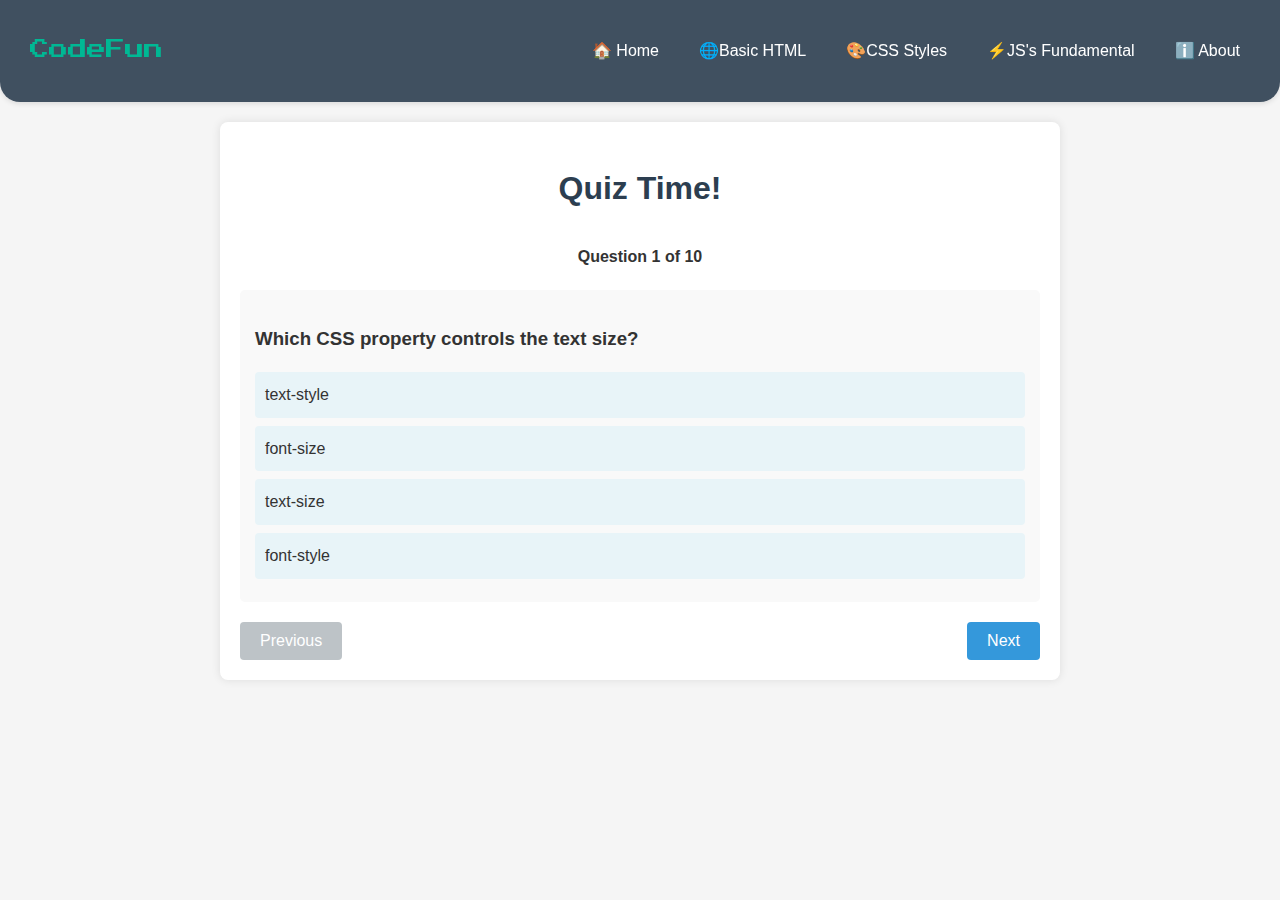
<file: cssquiz.html>
<!DOCTYPE html>
<html lang="en">
<head>
    <meta charset="UTF-8">
    <meta name="viewport" content="width=device-width, initial-scale=1.0">
    <title>Shuffled Quiz</title>
    <link href="https://fonts.googleapis.com/css2?family=Press+Start+2P&family=Roboto:wght@400;700&display=swap" rel="stylesheet">
    <style>
        body {
            font-family: 'Segoe UI', Tahoma, Geneva, Verdana, sans-serif;
            line-height: 1.6;
            margin: 0;
            padding: 0;
            background-color: #f5f5f5;
            color: #333;
        }
        nav {
            background: rgba(44, 62, 80, 0.9);
            padding: 30px;
            backdrop-filter: blur(90px);
            display: flex;
            border-bottom-right-radius: 20px;
            border-bottom-left-radius: 20px;
            justify-content: space-between;
            align-items: center;
            box-shadow: 0 2px 5px rgba(0,0,0,0.1);
        }
        .logo {
            font-family: 'Press Start 2P', cursive;
            color: #00b894;
            font-size: 1.2rem;
        }
        .nav-links {
                display: flex;
                gap: 20px;
        }
        .nav-links a {
            color: white;
            text-decoration: none;
            transition: color 0.3s;
        }
        .nav-item {
        color: var(--text-color);
        text-decoration: none;
        padding: 0.5rem 10px;
        border-radius: 5px;
        transition: all 0.3s ease;
}
        .nav-item:hover, .nav-item .active {
        background: #6c5ce7;
        transform: translateY(-2px);

}
        .hamburger {
            display: none;
            cursor: pointer;
            color: white;
            font-size: 1.5rem;
        }
        .container {
            max-width: 800px;
            margin: 20px auto;
            background: white;
            padding: 20px;
            border-radius: 8px;
            box-shadow: 0 0 10px rgba(0,0,0,0.1);
        }
        h1 {
            text-align: center;
            color: #2c3e50;
            margin-bottom: 30px;
        }
        .question {
            margin-bottom: 20px;
            padding: 15px;
            background: #f9f9f9;
            border-radius: 5px;
            display: none;
        }
        .question.active {
            display: block;
        }
        .options {
            margin-top: 10px;
        }
        .option {
            display: block;
            margin: 8px 0;
            padding: 10px;
            background: #e8f4f8;
            border-radius: 4px;
            cursor: pointer;
            transition: background 0.3s;
        }
        .option:hover {
            background: #d4e6f1;
        }
        .option.selected {
            background: #3498db;
            color: white;
        }
        .option.correct {
            background: #2ecc71;
            color: white;
        }
        .option.incorrect {
            background: #e74c3c;
            color: white;
        }
        .controls {
            display: flex;
            justify-content: space-between;
            margin-top: 20px;
        }
        button {
            padding: 10px 20px;
            background: #3498db;
            color: white;
            border: none;
            border-radius: 4px;
            cursor: pointer;
            font-size: 16px;
        }
        button:hover {
            background: #2980b9;
        }
        button:disabled {
            background: #bdc3c7;
            cursor: not-allowed;
        }
        .progress {
            text-align: center;
            margin-bottom: 20px;
            font-weight: bold;
        }
        .result {
            text-align: center;
            font-size: 24px;
            font-weight: bold;
            margin-top: 20px;
            display: none;
        }
        .review-container {
            display: none;
            margin-top: 20px;
            padding: 20px;
            background: #f9f9f9;
            border-radius: 5px;
        }
        .review-item {
            margin-bottom: 15px;
            padding: 10px;
            background: white;
            border-radius: 4px;
            box-shadow: 0 1px 3px rgba(0,0,0,0.1);
        }
        .review-correct {
            color: #2ecc71;
            font-weight: bold;
        }
        .review-incorrect {
            color: #e74c3c;
            font-weight: bold;
        }
        .action-buttons {
            display: flex;
            justify-content: center;
            gap: 10px;
            margin-top: 20px;
        }
        .score-display {
            text-align: center;
            margin: 20px auto;
            display: none;
        }
        @media (max-width: 768px) {
            .nav-links {
                display: none;
                flex-direction: column;
                position: absolute;
                top: 60px;
                right: 20px;
                background-color: #2c3e50;
                padding: 15px;
                border-radius: 5px;
                width: 200px;
            }
            .nav-links.active {
                display: flex;
            }
            .hamburger {
                display: block;
            }
            .container {
                margin: 10px;
                height: 800px;
            }
            .option {
            display: flex;
            margin: 8px 0;
            padding: 30px;
            }
        }
    </style>
</head>
<body>
    <nav>
        <div class="logo">CodeFun</div>
        <div class="hamburger">☰</div>
        <div class="nav-links">
            <a href="index.html" class="nav-item" class="active">🏠 Home</a>
            <a href="html.html" class="nav-item">🌐Basic HTML</a>
            <a href="css.html" class="nav-item">🎨CSS Styles</a>
            <a href="js.html" class="nav-item">⚡JS's Fundamental</a>
            <a href="#about" class="nav-item">ℹ️ About</a>
        </div>
    </nav>
    <div class="container">
        <h1>Quiz Time!</h1>
        <div class="progress">Question <span id="current">1</span> of 10</div>
        <div id="quiz-container"></div>
        <div class="controls">
            <button id="prev" disabled>Previous</button>
            <button id="next">Next</button>
        </div>
        <div class="score-display" id="scoreDisplay">
            <h3 id="userName"></h3>
            <p>Score: <span id="cssScore">Not taken</span></p>
        </div>
        <div class="action-buttons" id="action-buttons">
            <button id="back-btn">Back to Lesson</button>
            <button id="review-btn">Review Answers</button>
        </div>
        <div class="review-container" id="review-container"></div>
        <div class="result" id="result"></div>
    </div>

    <script>
        // Quiz questions
        const questions = [
            {
                question: "What does CSS stand for?",
                options: [
                    "Creative Style Sheets",
                    "Cascading Style Sheets",
                    "Computer Style Sheets",
                    "Colorful Style Sheets"
                ],
                answer: "Cascading Style Sheets"
            },
            {
                question: "Which property is used to change the background color?",
                options: ["color", "bgcolor", "background-color", "background"],
                answer: "background-color"
            },
            {
                question: "How do you select an element with id 'demo'?",
                options: ["#demo", ".demo", "*demo", "demo"],
                answer: "#demo"
            },
            {
                question: "Which property is used to change the text color of an element?",
                options: ["text-color", "color", "font-color", "text-style"],
                answer: "color"
            },
            {
                question: "What is the correct CSS syntax for making all <p> elements bold?",
                options: [
                    "p {text-size: bold}",
                    "p {font-weight: bold}",
                    "p {style: bold}",
                    "p {text: bold}"
                ],
                answer: "p {font-weight: bold}"
            },
            {
                question: "How do you add a comment in CSS?",
                options: [
                    "// this is a comment",
                    "<!-- this is a comment -->",
                    "/* this is a comment */",
                    "' this is a comment"
                ],
                answer: "/* this is a comment */"
            },
            {
                question: "Which CSS property controls the text size?",
                options: ["text-size", "font-style", "text-style", "font-size"],
                answer: "font-size"
            },
            {
                question: "What is the default value of the position property?",
                options: ["relative", "fixed", "absolute", "static"],
                answer: "static"
            },
            {
                question: "How do you make a list not display bullet points?",
                options: [
                    "list-style-type: no-bullet",
                    "list: none",
                    "list-style-type: none",
                    "bulletpoints: none"
                ],
                answer: "list-style-type: none"
            },
            {
                question: "Which property is used to create space between elements?",
                options: ["spacing", "margin", "padding", "border"],
                answer: "margin"
            }
        ];

        // Shuffle questions and options
        function shuffleArray(array) {
            for (let i = array.length - 1; i > 0; i--) {
                const j = Math.floor(Math.random() * (i + 1));
                [array[i], array[j]] = [array[j], array[i]];
            }
            return array;
        }

        // Shuffle questions and their options
        const shuffledQuestions = shuffleArray([...questions]);
        shuffledQuestions.forEach(q => {
            q.options = shuffleArray([...q.options]);
        });

        // Quiz state
        let currentQuestion = 0;
        let score = 0;
        let userAnswers = new Array(shuffledQuestions.length).fill(null);

        // DOM elements
        const quizContainer = document.getElementById('quiz-container');
        const prevBtn = document.getElementById('prev');
        const nextBtn = document.getElementById('next');
        const currentEl = document.getElementById('current');
        const resultEl = document.getElementById('result');
        const actionButtons = document.getElementById('action-buttons');
        const reviewContainer = document.getElementById('review-container');
        const backBtn = document.getElementById('back-btn');
        const reviewBtn = document.getElementById('review-btn');
        const hamburger = document.querySelector('.hamburger');
        const navLinks = document.querySelector('.nav-links');
        const scoreDisplay = document.getElementById('scoreDisplay');
        const userName = document.getElementById('userName');
        const cssScore = document.getElementById('cssScore');

        // Navbar toggle for mobile
        hamburger.addEventListener('click', () => {
            navLinks.classList.toggle('active');
        });

        // Initialize quiz
        function initQuiz() {
            renderQuestions();
            showQuestion(currentQuestion);
            updateButtons();
            actionButtons.style.display = 'none';
        }

        // Render all questions
        function renderQuestions() {
            shuffledQuestions.forEach((q, index) => {
                const questionEl = document.createElement('div');
                questionEl.className = 'question';
                questionEl.id = `question-${index}`;
                
                const questionText = document.createElement('h3');
                questionText.textContent = q.question;
                questionEl.appendChild(questionText);
                
                const optionsEl = document.createElement('div');
                optionsEl.className = 'options';
                
                q.options.forEach((option, i) => {
                    const optionEl = document.createElement('div');
                    optionEl.className = 'option';
                    optionEl.textContent = option;
                    optionEl.dataset.index = i;
                    optionEl.addEventListener('click', () => selectOption(index, i));
                    optionsEl.appendChild(optionEl);
                });
                
                questionEl.appendChild(optionsEl);
                quizContainer.appendChild(questionEl);
            });
        }

        // Show a specific question
        function showQuestion(index) {
            document.querySelectorAll('.question').forEach(q => {
                q.classList.remove('active');
            });
            document.getElementById(`question-${index}`).classList.add('active');
            currentEl.textContent = index + 1;
            
            // Highlight selected answer if exists
            if (userAnswers[index] !== null) {
                const options = document.querySelectorAll(`#question-${index} .option`);
                options[userAnswers[index]].classList.add('selected');
            }
        }

        // Select an option
        function selectOption(questionIndex, optionIndex) {
            const options = document.querySelectorAll(`#question-${questionIndex} .option`);
            
            // Remove previous selection
            options.forEach(opt => {
                opt.classList.remove('selected');
            });
            
            // Mark selected option
            options[optionIndex].classList.add('selected');
            userAnswers[questionIndex] = optionIndex;
        }

        // Update navigation buttons
        function updateButtons() {
            prevBtn.disabled = currentQuestion === 0;
            nextBtn.textContent = currentQuestion === shuffledQuestions.length - 1 ? 'Finish' : 'Next';
        }

        // Show quiz results
        function showResults() {
            // Calculate score
            score = 0;
            shuffledQuestions.forEach((q, i) => {
                if (userAnswers[i] !== null && q.options[userAnswers[i]] === q.answer) {
                    score++;
                }
            });
            
            // Hide quiz and show only name/score
            quizContainer.style.display = 'none';
            document.querySelector('.controls').style.display = 'none';
            resultEl.style.display = 'none'; 
            actionButtons.style.display = 'flex';
            
            // Show centered name and score
            scoreDisplay.style.display = 'block';
            userName.textContent = localStorage.getItem('userName');
            cssScore.textContent = `${score}/${shuffledQuestions.length}`;
            localStorage.setItem('cssScore', score);
        }

        // Show review of answers
        function showReview() {
            reviewContainer.innerHTML = '';
            reviewContainer.style.display = 'block';
            resultEl.style.display = 'none';
            actionButtons.style.display = 'none';
            
            shuffledQuestions.forEach((q, i) => {
                const reviewItem = document.createElement('div');
                reviewItem.className = 'review-item';
                
                const questionText = document.createElement('h4');
                questionText.textContent = q.question;
                reviewItem.appendChild(questionText);
                
                const userAnswer = userAnswers[i] !== null ? q.options[userAnswers[i]] : 'Not answered';
                const isCorrect = userAnswer === q.answer;
                
                const answerText = document.createElement('p');
                answerText.textContent = `Your answer: ${userAnswer}`;
                answerText.className = isCorrect ? 'review-correct' : 'review-incorrect';
                reviewItem.appendChild(answerText);
                
                if (!isCorrect) {
                    const correctText = document.createElement('p');
                    correctText.textContent = `Correct answer: ${q.answer}`;
                    correctText.className = 'review-correct';
                    reviewItem.appendChild(correctText);
                }
                
                reviewContainer.appendChild(reviewItem);
            });
            
            // Add back to lesson button at the bottom
            const backToLessonBtn = document.createElement('button');
            backToLessonBtn.textContent = 'Back to Lesson';
            backToLessonBtn.className = 'review-back-btn';
            backToLessonBtn.style.marginTop = '20px';
            backToLessonBtn.style.marginLeft = '0';
            backToLessonBtn.onclick = () => window.location.href = 'css.html';
            reviewContainer.appendChild(backToLessonBtn);
        }

        // Back to lesson function
        function backToQuiz() {
            window.location.href = 'css.html';
        }

        // Event listeners
        prevBtn.addEventListener('click', () => {
            if (currentQuestion > 0) {
                currentQuestion--;
                showQuestion(currentQuestion);
                updateButtons();
            }
        });

        nextBtn.addEventListener('click', () => {
            if (currentQuestion < shuffledQuestions.length - 1) {
                currentQuestion++;
                showQuestion(currentQuestion);
                updateButtons();
            } else {
                showResults();
            }
        });

        reviewBtn.addEventListener('click', showReview);
        backBtn.addEventListener('click', backToQuiz);

        // Initialize the quiz
        initQuiz();
    </script>
</body>
</html>
</file>
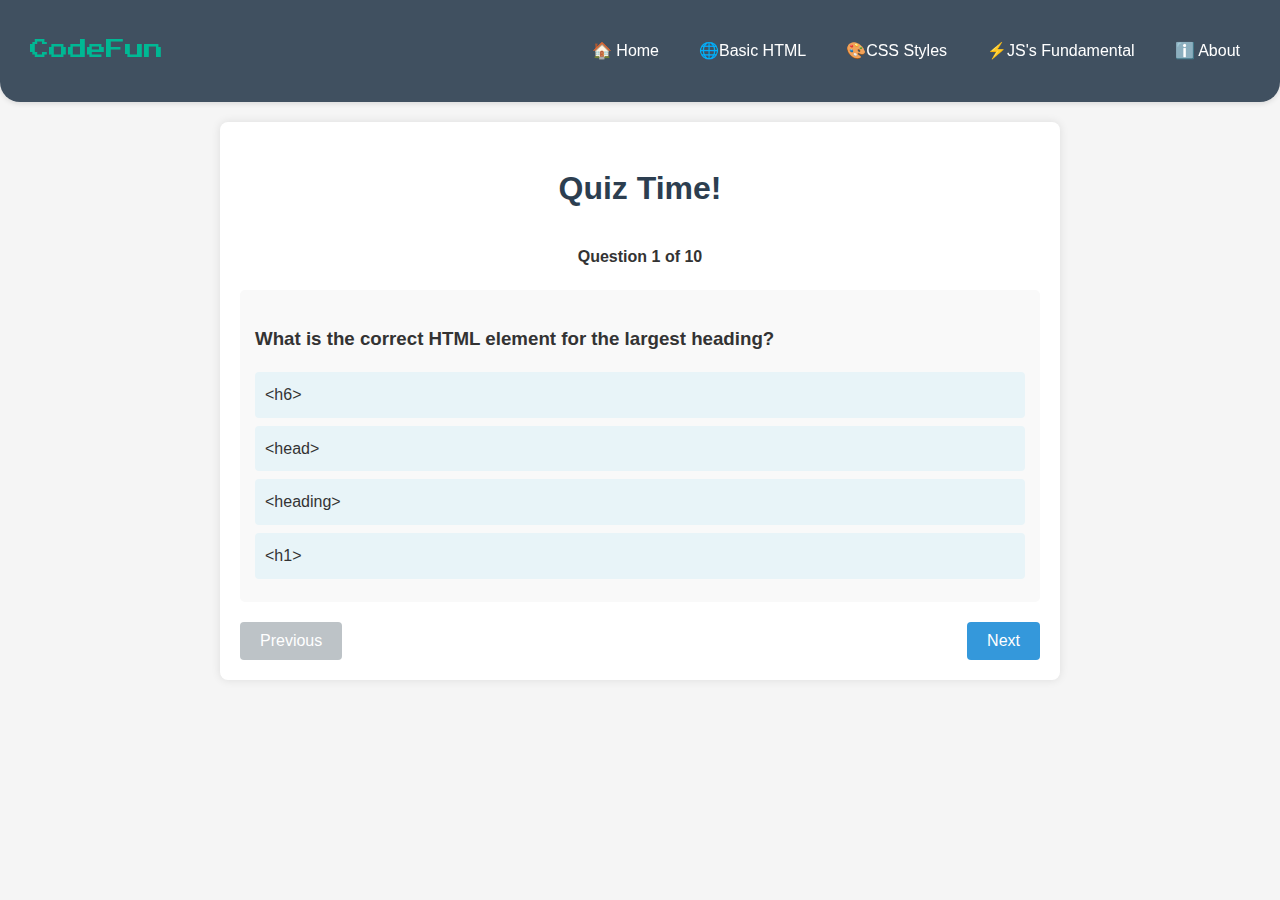
<file: htmlquiz.html>
<!DOCTYPE html>
<html lang="en">
<head>
    <meta charset="UTF-8">
    <meta name="viewport" content="width=device-width, initial-scale=1.0">
    <title>Shuffled Quiz</title>
    <link href="https://fonts.googleapis.com/css2?family=Press+Start+2P&family=Roboto:wght@400;700&display=swap" rel="stylesheet">
    <style>
        body {
            font-family: 'Segoe UI', Tahoma, Geneva, Verdana, sans-serif;
            line-height: 1.6;
            margin: 0;
            padding: 0;
            background-color: #f5f5f5;
            color: #333;
        }
        nav {
            background: rgba(44, 62, 80, 0.9);
            padding: 30px;
            backdrop-filter: blur(90px);
            display: flex;
            border-bottom-right-radius: 20px;
            border-bottom-left-radius: 20px;
            justify-content: space-between;
            align-items: center;
            box-shadow: 0 2px 5px rgba(0,0,0,0.1);
        }
        .logo {
            font-family: 'Press Start 2P', cursive;
            color: #00b894;
            font-size: 1.2rem;
        }
        .nav-links {
                display: flex;
                gap: 20px;
        }
        .nav-links a {
            color: white;
            text-decoration: none;
            transition: color 0.3s;
        }
        .nav-item {
        color: var(--text-color);
        text-decoration: none;
        padding: 0.5rem 10px;
        border-radius: 5px;
        transition: all 0.3s ease;
}
        .nav-item:hover, .nav-item .active {
        background: #6c5ce7;
        transform: translateY(-2px);

}
        .hamburger {
            display: none;
            cursor: pointer;
            color: white;
            font-size: 1.5rem;
        }
        .container {
            max-width: 800px;
            margin: 20px auto;
            background: white;
            padding: 20px;
            border-radius: 8px;
            box-shadow: 0 0 10px rgba(0,0,0,0.1);
        }
        h1 {
            text-align: center;
            color: #2c3e50;
            margin-bottom: 30px;
        }
        .review-item {
            margin-bottom: 20px;
            padding: 15px;
            background: #f9f9f9;
            border-radius: 5px;
        }
        .review-back-btn {
            display: block;
            margin: 20px auto;
            padding: 10px 20px;
            background: #3498db;
            color: white;
            border: none;
            border-radius: 5px;
            cursor: pointer;
            transition: background 0.3s;
        }
        .review-back-btn:hover {
            background: #2980b9;
        }
        .question {
            margin-bottom: 20px;
            padding: 15px;
            background: #f9f9f9;
            border-radius: 5px;
            display: none;
        }
        .question.active {
            display: block;
        }
        .options {
            margin-top: 10px;
        }
        .option {
            display: block;
            margin: 8px 0;
            padding: 10px;
            background: #e8f4f8;
            border-radius: 4px;
            cursor: pointer;
            transition: background 0.3s;
        }
        .option:hover {
            background: #d4e6f1;
        }
        .option.selected {
            background: #3498db;
            color: white;
        }
        .option.correct {
            background: #2ecc71;
            color: white;
        }
        .option.incorrect {
            background: #e74c3c;
            color: white;
        }
        .controls {
            display: flex;
            justify-content: space-between;
            margin-top: 20px;
        }
        button {
            padding: 10px 20px;
            background: #3498db;
            color: white;
            border: none;
            border-radius: 4px;
            cursor: pointer;
            font-size: 16px;
        }
        button:hover {
            background: #2980b9;
        }
        button:disabled {
            background: #bdc3c7;
            cursor: not-allowed;
        }
        .progress {
            text-align: center;
            margin-bottom: 20px;
            font-weight: bold;
        }
        .result {
            text-align: center;
            font-size: 24px;
            font-weight: bold;
            margin-top: 20px;
            display: none;
        }
        .review-container {
            display: none;
            margin-top: 20px;
            padding: 20px;
            background: #f9f9f9;
            border-radius: 5px;
        }
        .review-item {
            margin-bottom: 15px;
            padding: 10px;
            background: white;
            border-radius: 4px;
            box-shadow: 0 1px 3px rgba(0,0,0,0.1);
        }
        .review-correct {
            color: #2ecc71;
            font-weight: bold;
        }
        .review-incorrect {
            color: #e74c3c;
            font-weight: bold;
        }
        .action-buttons {
            display: flex;
            justify-content: center;
            gap: 10px;
            margin-top: 20px;
        }
        .score-display {
            text-align: center;
            margin: 20px auto;
            display: none;
        }
        @media (max-width: 768px) {
            .nav-links {
                display: none;
                flex-direction: column;
                position: absolute;
                top: 60px;
                right: 20px;
                background-color: #2c3e50;
                padding: 15px;
                border-radius: 5px;
                width: 200px;
            }
            .nav-links.active {
                display: flex;
            }
            .hamburger {
                display: block;
            }
            .container {
                margin: 10px;
                height: 800px;
            }
            .option {
            display: flex;
            margin: 8px 0;
            padding: 30px;
            }
        }
    </style>
</head>
<body>
    <nav>
        <div class="logo">CodeFun</div>
        <div class="hamburger">☰</div>
        <div class="nav-links">
            <a href="index.html" class="nav-item" class="active">🏠 Home</a>
            <a href="html.html" class="nav-item">🌐Basic HTML</a>
            <a href="css.html" class="nav-item">🎨CSS Styles</a>
            <a href="js.html" class="nav-item">⚡JS's Fundamental</a>
            <a href="#about" class="nav-item">ℹ️ About</a>
        </div>
    </nav>
    <div class="container">
        <h1>Quiz Time!</h1>
        <div class="progress">Question <span id="current">1</span> of 10</div>
        
        <div id="quiz-container"></div>
        
        <div class="controls">
            <button id="prev" disabled>Previous</button>
            <button id="next">Next</button>
        </div>
        
        <div class="score-display" id="scoreDisplay">
            <h3 id="userName"></h3>
            <p>Score: <span id="htmlScore">Not taken</span></p>
        </div>
        <div class="action-buttons" id="action-buttons">
            <button id="back-btn">Back to Lesson</button>
            <button id="review-btn">Review Answers</button>
        </div>
        <div class="result" id="result"></div>
        <div class="review-container" id="review-container"></div>
    </div>

    <script>
        // Quiz questions
        const questions = [
            {
                question: "What is the correct HTML element for the largest heading?",
                options: ["<heading>", "<h6>", "<h1>", "<head>"],
                answer: "<h1>"
            },
            {
                question: "Which HTML element is used to define an unordered list?",
                options: ["<ol>", "<list>", "<ul>", "<dl>"],
                answer: "<ul>"
            },
            {
                question: "What is the correct HTML element for inserting a line break?",
                options: ["<lb>", "<break>", "<br>", "<newline>"],
                answer: "<br>"
            },
            {
                question: "Which HTML attribute is used to define inline styles?",
                options: ["class", "styles", "style", "font"],
                answer: "style"
            },
            {
                question: "What is the correct HTML for creating a hyperlink?",
                options: [
                    "<a url=\"http://example.com\">",
                    "<a href=\"http://example.com\">",
                    "<link=\"http://example.com\">",
                    "<hyperlink>http://example.com</hyperlink>"
                ],
                answer: "<a href=\"http://example.com\">"
            },
            {
                question: "Which HTML element is used to define important text?",
                options: ["<b>", "<important>", "<strong>", "<i>"],
                answer: "<strong>"
            },
            {
                question: "What is the correct HTML for inserting an image?",
                options: [
                    "<img href=\"image.jpg\">",
                    "<image src=\"image.jpg\">",
                    "<img src=\"image.jpg\">",
                    "<picture src=\"image.jpg\">"
                ],
                answer: "<img src=\"image.jpg\">"
            },
            {
                question: "Which HTML element defines the title of a document?",
                options: ["<meta>", "<head>", "<title>", "<header>"],
                answer: "<title>"
            },
            {
                question: "What is the correct HTML element for playing video files?",
                options: ["<media>", "<video>", "<movie>", "<player>"],
                answer: "<video>"
            },
            {
                question: "Which HTML element is used to define a table row?",
                options: ["<tr>", "<td>", "<table-row>", "<row>"],
                answer: "<tr>"
            }
        ];

        // Shuffle questions and options
        function shuffleArray(array) {
            for (let i = array.length - 1; i > 0; i--) {
                const j = Math.floor(Math.random() * (i + 1));
                [array[i], array[j]] = [array[j], array[i]];
            }
            return array;
        }

        // Shuffle questions and their options
        const shuffledQuestions = shuffleArray([...questions]);
        shuffledQuestions.forEach(q => {
            q.options = shuffleArray([...q.options]);
        });

        // Quiz state
        let currentQuestion = 0;
        let score = 0;
        let userAnswers = new Array(shuffledQuestions.length).fill(null);

        // DOM elements
        const quizContainer = document.getElementById('quiz-container');
        const prevBtn = document.getElementById('prev');
        const nextBtn = document.getElementById('next');
        const currentEl = document.getElementById('current');
        const resultEl = document.getElementById('result');
        const actionButtons = document.getElementById('action-buttons');
        const reviewContainer = document.getElementById('review-container');
        const backBtn = document.getElementById('back-btn');
        const reviewBtn = document.getElementById('review-btn');
        const hamburger = document.querySelector('.hamburger');
        const navLinks = document.querySelector('.nav-links');
        const scoreDisplay = document.getElementById('scoreDisplay');
        const userName = document.getElementById('userName');
        const htmlScore = document.getElementById('htmlScore');

        // Navbar toggle for mobile
        hamburger.addEventListener('click', () => {
            navLinks.classList.toggle('active');
        });

        // Initialize quiz
        function initQuiz() {
            renderQuestions();
            showQuestion(currentQuestion);
            updateButtons();
            actionButtons.style.display = 'none';
        }

        // Render all questions
        function renderQuestions() {
            shuffledQuestions.forEach((q, index) => {
                const questionEl = document.createElement('div');
                questionEl.className = 'question';
                questionEl.id = `question-${index}`;
                
                const questionText = document.createElement('h3');
                questionText.textContent = q.question;
                questionEl.appendChild(questionText);
                
                const optionsEl = document.createElement('div');
                optionsEl.className = 'options';
                
                q.options.forEach((option, i) => {
                    const optionEl = document.createElement('div');
                    optionEl.className = 'option';
                    optionEl.textContent = option;
                    optionEl.dataset.index = i;
                    optionEl.addEventListener('click', () => selectOption(index, i));
                    optionsEl.appendChild(optionEl);
                });
                
                questionEl.appendChild(optionsEl);
                quizContainer.appendChild(questionEl);
            });
        }

        // Show a specific question
        function showQuestion(index) {
            document.querySelectorAll('.question').forEach(q => {
                q.classList.remove('active');
            });
            document.getElementById(`question-${index}`).classList.add('active');
            currentEl.textContent = index + 1;
            
            // Highlight selected answer if exists
            if (userAnswers[index] !== null) {
                const options = document.querySelectorAll(`#question-${index} .option`);
                options[userAnswers[index]].classList.add('selected');
            }
        }

        // Select an option
        function selectOption(questionIndex, optionIndex) {
            const options = document.querySelectorAll(`#question-${questionIndex} .option`);
            
            // Remove previous selection
            options.forEach(opt => {
                opt.classList.remove('selected');
            });
            
            // Mark selected option
            options[optionIndex].classList.add('selected');
            userAnswers[questionIndex] = optionIndex;
        }

        // Update navigation buttons
        function updateButtons() {
            prevBtn.disabled = currentQuestion === 0;
            nextBtn.textContent = currentQuestion === shuffledQuestions.length - 1 ? 'Finish' : 'Next';
        }

        // Show quiz results
        function showResults() {
            // Calculate score
            score = 0;
            shuffledQuestions.forEach((q, i) => {
                if (userAnswers[i] !== null && q.options[userAnswers[i]] === q.answer) {
                    score++;
                }
            });
            
            // Hide quiz and show only name/score
            quizContainer.style.display = 'none';
            document.querySelector('.controls').style.display = 'none';
            resultEl.style.display = 'none'; 
            actionButtons.style.display = 'flex';
            
            // Show centered name and score
            scoreDisplay.style.display = 'block';
            userName.textContent = localStorage.getItem('userName');
            htmlScore.textContent = `${score}/${shuffledQuestions.length}`;
            localStorage.setItem('htmlScore', score);
        }

        // Show review of answers
        function showReview() {
            reviewContainer.innerHTML = '';
            reviewContainer.style.display = 'block';
            resultEl.style.display = 'none';
            actionButtons.style.display = 'none';
            
            shuffledQuestions.forEach((q, i) => {
                const reviewItem = document.createElement('div');
                reviewItem.className = 'review-item';
                
                const questionText = document.createElement('h4');
                questionText.textContent = q.question;
                reviewItem.appendChild(questionText);
                
                const userAnswer = userAnswers[i] !== null ? q.options[userAnswers[i]] : 'Not answered';
                const isCorrect = userAnswer === q.answer;
                
                const answerText = document.createElement('p');
                answerText.textContent = `Your answer: ${userAnswer}`;
                answerText.className = isCorrect ? 'review-correct' : 'review-incorrect';
                reviewItem.appendChild(answerText);
                
                if (!isCorrect) {
                    const correctText = document.createElement('p');
                    correctText.textContent = `Correct answer: ${q.answer}`;
                    correctText.className = 'review-correct';
                    reviewItem.appendChild(correctText);
                }
                
                reviewContainer.appendChild(reviewItem);
            });
            
            // Add back to lesson button at the bottom
            const backToLessonBtn = document.createElement('button');
            backToLessonBtn.textContent = 'Back to Lesson';
            backToLessonBtn.className = 'review-back-btn';
            backToLessonBtn.style.marginTop = '20px';
            backToLessonBtn.style.marginLeft = '0';
            backToLessonBtn.onclick = () => window.location.href = 'html.html';
            reviewContainer.appendChild(backToLessonBtn);
        }

        // Back to lesson function
        function backToQuiz() {
            window.location.href = 'html.html';
        }

        // Event listeners
        prevBtn.addEventListener('click', () => {
            if (currentQuestion > 0) {
                currentQuestion--;
                showQuestion(currentQuestion);
                updateButtons();
            }
        });

        nextBtn.addEventListener('click', () => {
            if (currentQuestion < shuffledQuestions.length - 1) {
                currentQuestion++;
                showQuestion(currentQuestion);
                updateButtons();
            } else {
                showResults();
            }
        });

        reviewBtn.addEventListener('click', showReview);
        backBtn.addEventListener('click', backToQuiz);

        // Initialize the quiz
        initQuiz();
    </script>
</body>
</html>
</file>
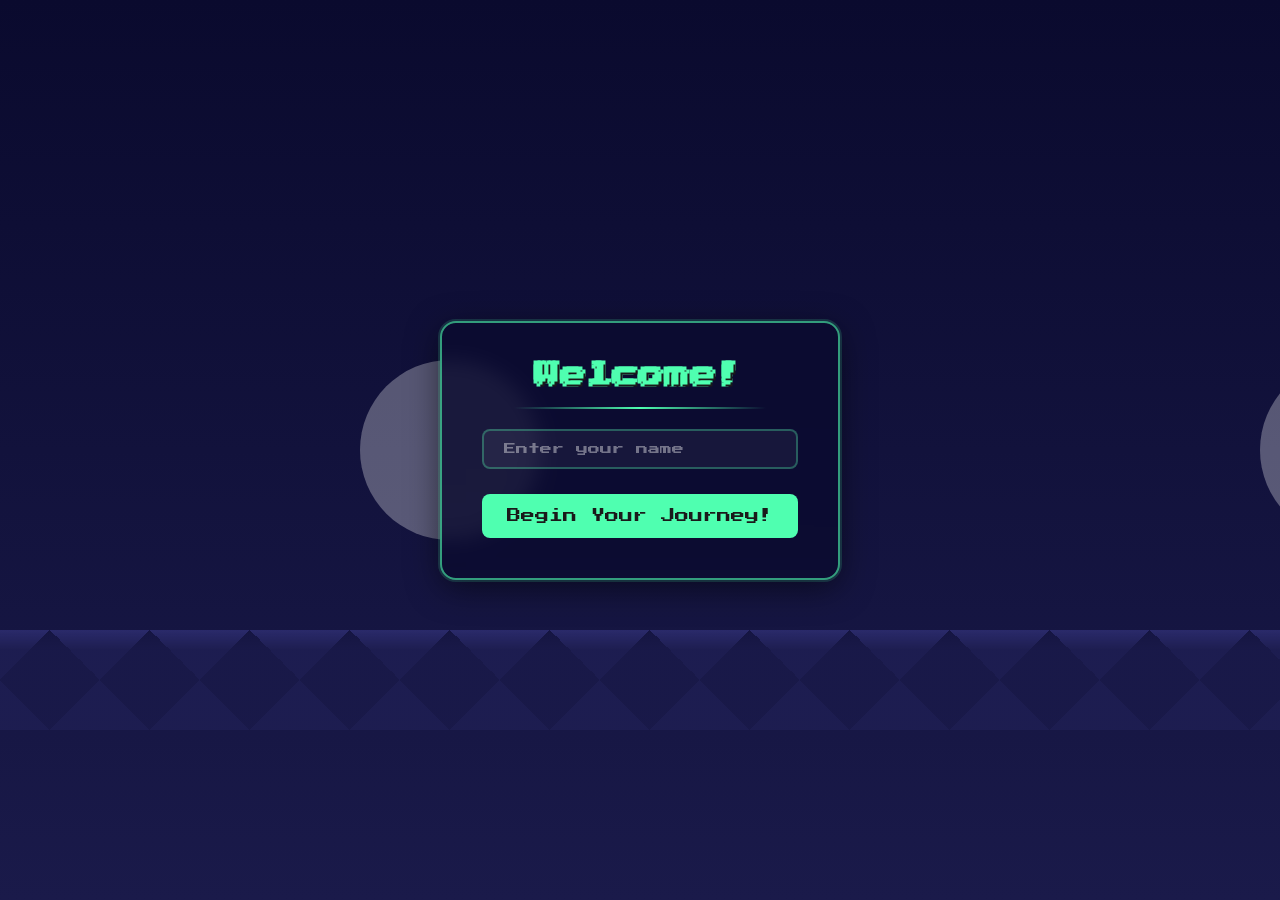
<file: indexlogin.html>
<!DOCTYPE html>
<html lang="en">
<head>
    <meta charset="UTF-8">
    <meta name="viewport" content="width=device-width, initial-scale=1.0">
    <title>CodeFun Academy - Login</title>
    <link href="https://fonts.googleapis.com/css2?family=Press+Start+2P&display=swap" rel="stylesheet">
</head>
<body>
    <div class="stars"></div>
    <div class="mountains"></div>
    <div class="container">
        <div class="login-card">
            <div class="pixel-border"></div>
            <h1>Welcome!</h1>
            <div class="pixel-divider"></div>
            <form id="loginForm">
                <div class="input-group">
                    <input type="text" id="name" name="name" placeholder="Enter your name" required>
                    <div class="input-focus-effect"></div>
                </div>
                <button type="submit">
                    <span class="button-text">Begin Your Journey!</span>
                    <div class="button-glitch"></div>
                </button>
            </form>
        </div>
    </div>

    <style>
        * {
            margin: 0;
            padding: 0;
            box-sizing: border-box;
        }

        @keyframes twinkling {
            0% { opacity: 0; }
            50% { opacity: 1; }
            100% { opacity: 0; }
        }

        @keyframes float {
            0% { transform: translateY(0px); }
            50% { transform: translateY(-20px); }
            100% { transform: translateY(0px); }
        }

        @keyframes glitch {
            0% { transform: translate(0); }
            20% { transform: translate(-2px, 2px); }
            40% { transform: translate(-2px, -2px); }
            60% { transform: translate(2px, 2px); }
            80% { transform: translate(2px, -2px); }
            100% { transform: translate(0); }
        }

        body {
            min-height: 100vh;
            background: linear-gradient(180deg, #0a0a2e 0%, #1a1a4a 100%);
            display: flex;
            justify-content: center;
            align-items: center;
            padding: 20px;
            font-family: 'Press Start 2P', cursive;
            position: relative;
            overflow: hidden;
        }

        .stars {
            position: fixed;
            top: 0;
            left: 0;
            width: 100%;
            height: 100%;
            background: url('data:image/svg+xml,<svg xmlns="http://www.w3.org/2000/svg" viewBox="0 0 10 10"><circle cx="5" cy="5" r="1" fill="white"/></svg>') repeat;
            opacity: 0.3;
            animation: twinkling 2s infinite;
        }

        .mountains {
            position: fixed;
            bottom: 0;
            left: 0;
            width: 100%;
            height: 30vh;
            background: 
                linear-gradient(transparent 0%, rgba(26, 26, 74, 0.8) 20%),
                linear-gradient(135deg, #2a2a6a 25%, transparent 25%) 0 0,
                linear-gradient(225deg, #2a2a6a 25%, transparent 25%) 0 0,
                linear-gradient(315deg, #2a2a6a 25%, transparent 25%) 0 0,
                linear-gradient(45deg, #2a2a6a 25%, transparent 25%) 0 0;
            background-size: 100px 100px;
            background-repeat: repeat-x;
        }

        .container {
            width: 100%;
            max-width: 90%;
            margin: 0 auto;
            position: relative;
            z-index: 1;
        }

        .login-card {
            background: rgba(10, 10, 46, 0.8);
            backdrop-filter: blur(10px);
            border-radius: 16px;
            padding: clamp(20px, 5vw, 40px);
            box-shadow: 0 8px 32px rgba(0, 0, 0, 0.5);
            text-align: center;
            border: 2px solid rgba(79, 255, 176, 0.2);
            width: 100%;
            max-width: 400px;
            margin: 0 auto;
            position: relative;
            animation: float 6s ease-in-out infinite;
        }

        .pixel-border {
            position: absolute;
            top: -2px;
            left: -2px;
            right: -2px;
            bottom: -2px;
            border: 2px solid #4fffb0;
            border-radius: 16px;
            pointer-events: none;
            opacity: 0.5;
        }

        .pixel-border::before {
            content: '';
            position: absolute;
            top: -4px;
            left: -4px;
            right: -4px;
            bottom: -4px;
            border: 2px solid #4fffb0;
            border-radius: 18px;
            opacity: 0.3;
        }

        .pixel-divider {
            width: 80%;
            height: 2px;
            background: linear-gradient(90deg, transparent, #4fffb0, transparent);
            margin: 20px auto;
        }

        h1 {
            color: #4fffb0;
            font-size: clamp(16px, 4vw, 24px);
            margin-bottom: 20px;
            text-shadow: 2px 2px #1a1a1a,
                        -2px -2px 0 #4fffb0,
                        2px -2px 0 #4fffb0,
                        -2px 2px 0 #4fffb0;
            letter-spacing: 2px;
        }

        .input-group {
            margin-bottom: 25px;
            width: 100%;
            position: relative;
        }

        input {
            width: 100%;
            padding: clamp(8px, 2vw, 12px) clamp(12px, 3vw, 20px);
            background: rgba(255, 255, 255, 0.05);
            border: 2px solid rgba(79, 255, 176, 0.3);
            border-radius: 8px;
            color: #fff;
            font-size: clamp(10px, 2vw, 12px);
            font-family: 'Press Start 2P', cursive;
            transition: all 0.3s ease;
        }

        .input-focus-effect {
            position: absolute;
            top: -4px;
            left: -4px;
            right: -4px;
            bottom: -4px;
            border: 2px solid #4fffb0;
            border-radius: 10px;
            opacity: 0;
            transition: opacity 0.3s ease;
            pointer-events: none;
        }

        input:focus + .input-focus-effect {
            opacity: 0.5;
        }

        input::placeholder {
            color: rgba(255, 255, 255, 0.4);
        }

        input:focus {
            outline: none;
            border-color: #4fffb0;
            box-shadow: 0 0 15px rgba(79, 255, 176, 0.3);
        }

        button {
            width: 100%;
            padding: clamp(10px, 2.5vw, 15px);
            background: #4fffb0;
            border: none;
            border-radius: 8px;
            color: #1a1a1a;
            font-size: clamp(10px, 2vw, 14px);
            font-family: 'Press Start 2P', cursive;
            cursor: pointer;
            transition: all 0.3s ease;
            position: relative;
            overflow: hidden;
        }

        .button-text {
            position: relative;
            z-index: 1;
        }

        .button-glitch {
            position: absolute;
            top: 0;
            left: 0;
            width: 100%;
            height: 100%;
            background: #4fffb0;
            opacity: 0;
        }

        button:hover {
            transform: translateY(-2px);
            box-shadow: 0 5px 15px rgba(79, 255, 176, 0.4);
        }

        button:hover .button-glitch {
            animation: glitch 0.3s infinite;
            opacity: 0.5;
        }

        @media (max-width: 480px) {
            .container {
                padding: 10px;
            }
            
            .login-card {
                padding: 20px;
            }

            .pixel-divider {
                margin: 15px auto;
            }
        }

        @media (min-width: 481px) and (max-width: 768px) {
            .login-card {
                max-width: 80%;
            }
        }

        @media (min-width: 769px) {
            .login-card {
                max-width: 400px;
            }
        }
    </style>

    <script>
        document.getElementById('loginForm').addEventListener('submit', function(e) {
            e.preventDefault();
            const name = document.getElementById('name').value;
            if (name) {
                localStorage.setItem('userName', name);
                window.location.href = 'index.html';
            }
        });

        // Create dynamic stars
        function createStars() {
            const stars = document.querySelector('.stars');
            for (let i = 0; i < 50; i++) {
                const star = document.createElement('div');
                star.className = 'star';
                star.style.left = `${Math.random() * 100}%`;
                star.style.top = `${Math.random() * 100}%`;
                star.style.animationDelay = `${Math.random() * 2}s`;
                stars.appendChild(star);
            }
        }
        createStars();
    </script>
</body>
</html>
</file>
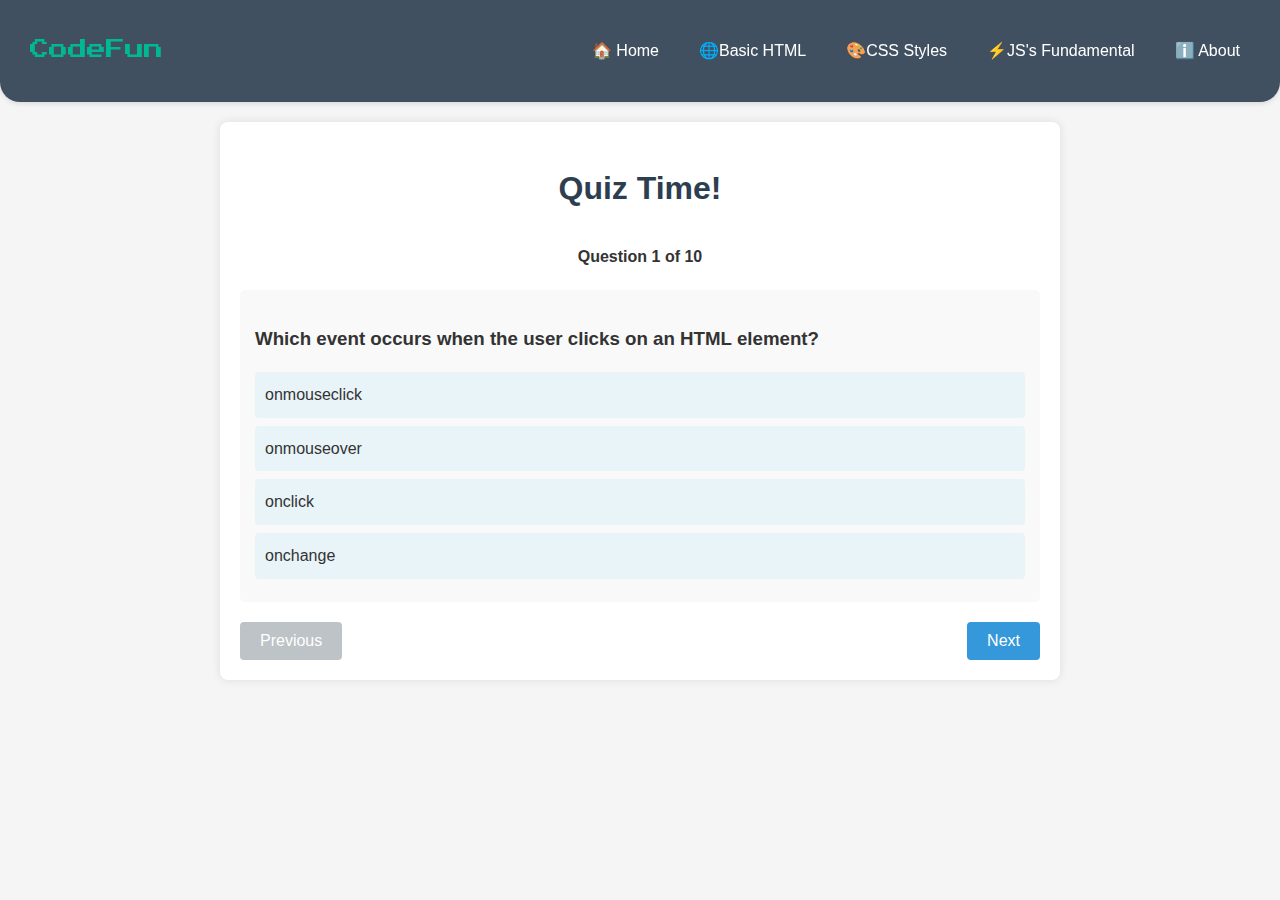
<file: jsquiz.html>
<!DOCTYPE html>
<html lang="en">
<head>
    <meta charset="UTF-8">
    <meta name="viewport" content="width=device-width, initial-scale=1.0">
    <title>Shuffled Quiz</title>
    <link href="https://fonts.googleapis.com/css2?family=Press+Start+2P&family=Roboto:wght@400;700&display=swap" rel="stylesheet">
    <style>
        body {
            font-family: 'Segoe UI', Tahoma, Geneva, Verdana, sans-serif;
            line-height: 1.6;
            margin: 0;
            padding: 0;
            background-color: #f5f5f5;
            color: #333;
        }
        nav {
            background: rgba(44, 62, 80, 0.9);
            padding: 30px;
            backdrop-filter: blur(90px);
            display: flex;
            border-bottom-right-radius: 20px;
            border-bottom-left-radius: 20px;
            justify-content: space-between;
            align-items: center;
            box-shadow: 0 2px 5px rgba(0,0,0,0.1);
        }
        .logo {
            font-family: 'Press Start 2P', cursive;
            color: #00b894;
            font-size: 1.2rem;
        }
        .nav-links {
                display: flex;
                gap: 20px;
        }
        .nav-links a {
            color: white;
            text-decoration: none;
            transition: color 0.3s;
        }
        .nav-item {
        color: var(--text-color);
        text-decoration: none;
        padding: 0.5rem 10px;
        border-radius: 5px;
        transition: all 0.3s ease;
}
        .nav-item:hover, .nav-item .active {
        background: #6c5ce7;
        transform: translateY(-2px);

}
        .hamburger {
            display: none;
            cursor: pointer;
            color: white;
            font-size: 1.5rem;
        }
        .container {
            max-width: 800px;
            margin: 20px auto;
            background: white;
            padding: 20px;
            border-radius: 8px;
            box-shadow: 0 0 10px rgba(0,0,0,0.1);
        }
        h1 {
            text-align: center;
            color: #2c3e50;
            margin-bottom: 30px;
        }
        .review-item {
            margin-bottom: 20px;
            padding: 15px;
            background: #f9f9f9;
            border-radius: 5px;
        }
        .review-back-btn {
            display: block;
            margin: 20px auto;
            padding: 10px 20px;
            background: #3498db;
            color: white;
            border: none;
            border-radius: 5px;
            cursor: pointer;
            transition: background 0.3s;
        }
        .review-back-btn:hover {
            background: #2980b9;
        }
        .question {
            margin-bottom: 20px;
            padding: 15px;
            background: #f9f9f9;
            border-radius: 5px;
            display: none;
        }
        .question.active {
            display: block;
        }
        .options {
            margin-top: 10px;
        }
        .option {
            display: block;
            margin: 8px 0;
            padding: 10px;
            background: #e8f4f8;
            border-radius: 4px;
            cursor: pointer;
            transition: background 0.3s;
        }
        .option:hover {
            background: #d4e6f1;
        }
        .option.selected {
            background: #3498db;
            color: white;
        }
        .option.correct {
            background: #2ecc71;
            color: white;
        }
        .option.incorrect {
            background: #e74c3c;
            color: white;
        }
        .controls {
            display: flex;
            justify-content: space-between;
            margin-top: 20px;
        }
        button {
            padding: 10px 20px;
            background: #3498db;
            color: white;
            border: none;
            border-radius: 4px;
            cursor: pointer;
            font-size: 16px;
        }
        button:hover {
            background: #2980b9;
        }
        button:disabled {
            background: #bdc3c7;
            cursor: not-allowed;
        }
        .progress {
            text-align: center;
            margin-bottom: 20px;
            font-weight: bold;
        }
        .result {
            text-align: center;
            font-size: 24px;
            font-weight: bold;
            margin-top: 20px;
            display: none;
        }
        .review-container {
            display: none;
            margin-top: 20px;
            padding: 20px;
            background: #f9f9f9;
            border-radius: 5px;
        }
        .review-item {
            margin-bottom: 15px;
            padding: 10px;
            background: white;
            border-radius: 4px;
            box-shadow: 0 1px 3px rgba(0,0,0,0.1);
        }
        .review-correct {
            color: #2ecc71;
            font-weight: bold;
        }
        .review-incorrect {
            color: #e74c3c;
            font-weight: bold;
        }
        .action-buttons {
            display: flex;
            justify-content: center;
            gap: 10px;
            margin-top: 20px;
        }
        .score-display {
            text-align: center;
            margin: 20px auto;
            display: none;
        }
        @media (max-width: 768px) {
            .nav-links {
                display: none;
                flex-direction: column;
                position: absolute;
                top: 60px;
                right: 20px;
                background-color: #2c3e50;
                padding: 15px;
                border-radius: 5px;
                width: 200px;
            }
            .nav-links.active {
                display: flex;
            }
            .hamburger {
                display: block;
            }
            .container {
                margin: 10px;
                height: 800px;
            }
            .option {
            display: flex;
            margin: 8px 0;
            padding: 30px;
            }
        }
    </style>
</head>
<body>
    <nav>
        <div class="logo">CodeFun</div>
        <div class="hamburger">☰</div>
        <div class="nav-links">
            <a href="index.html" class="nav-item" class="active">🏠 Home</a>
            <a href="html.html" class="nav-item">🌐Basic HTML</a>
            <a href="css.html" class="nav-item">🎨CSS Styles</a>
            <a href="js.html" class="nav-item">⚡JS's Fundamental</a>
            <a href="#about" class="nav-item">ℹ️ About</a>
        </div>
    </nav>
    <div class="container">
        <h1>Quiz Time!</h1>
        <div class="progress">Question <span id="current">1</span> of 10</div>
        
        <div id="quiz-container"></div>
        
        <div class="controls">
            <button id="prev" disabled>Previous</button>
            <button id="next">Next</button>
        </div>
        
        <div class="score-display" id="scoreDisplay">
            <h3 id="userName"></h3>
            <p>Score: <span id="jsScore">Not taken</span></p>
        </div>
        <div class="action-buttons" id="action-buttons">
            <button id="back-btn">Back to Lesson</button>
            <button id="review-btn">Review Answers</button>
        </div>
        <div class="result" id="result"></div>
        <div class="review-container" id="review-container"></div>
    </div>

    <script>
        // Quiz questions
        const questions = [
            {
                question: "What is the correct way to declare a JavaScript variable?",
                options: ["variable x;", "v x;", "let x;", "x = var;"],
                answer: "let x;"
            },
            {
                question: "Which operator is used to assign a value to a variable?",
                options: ["*", "-", "x", "="],
                answer: "="
            },
            {
                question: "What is the correct way to write a JavaScript array?",
                options: [
                    "var colors = (1:'red', 2:'green', 3:'blue')",
                    "var colors = 'red', 'green', 'blue'",
                    "var colors = ['red', 'green', 'blue']",
                    "var colors = 1 = ('red'), 2 = ('green'), 3 = ('blue')"
                ],
                answer: "var colors = ['red', 'green', 'blue']"
            },
            {
                question: "How do you create a function in JavaScript?",
                options: [
                    "function = myFunction()",
                    "function:myFunction()",
                    "function myFunction()",
                    "create myFunction()"
                ],
                answer: "function myFunction()"
            },
            {
                question: "How do you write an IF statement in JavaScript?",
                options: [
                    "if i = 5",
                    "if i == 5 then",
                    "if (i == 5)",
                    "if i = 5 then"
                ],
                answer: "if (i == 5)"
            },
            {
                question: "How do you add a comment in JavaScript?",
                options: [
                    "<!--This is a comment-->",
                    "'This is a comment",
                    "//This is a comment",
                    "**This is a comment**"
                ],
                answer: "//This is a comment"
            },
            {
                question: "What is the correct way to write a JavaScript object?",
                options: [
                    "var person = Object(name:'John', age:50)",
                    "var person = {name:'John', age:50}",
                    "var person = (name:'John', age:50)",
                    "var person = 'name':'John', 'age':50"
                ],
                answer: "var person = {name:'John', age:50}"
            },
            {
                question: "Which event occurs when the user clicks on an HTML element?",
                options: ["onmouseclick", "onchange", "onclick", "onmouseover"],
                answer: "onclick"
            },
            {
                question: "How do you declare a JavaScript variable that cannot be reassigned?",
                options: ["var", "let", "static", "const"],
                answer: "const"
            },
            {
                question: "What is the correct way to write a JavaScript string?",
                options: [
                    "'Hello World'",
                    "(Hello World)",
                    "<Hello World>",
                    "Hello World"
                ],
                answer: "'Hello World'"
            }
        ];

        // Shuffle questions and options
        function shuffleArray(array) {
            for (let i = array.length - 1; i > 0; i--) {
                const j = Math.floor(Math.random() * (i + 1));
                [array[i], array[j]] = [array[j], array[i]];
            }
            return array;
        }

        // Shuffle questions and their options
        const shuffledQuestions = shuffleArray([...questions]);
        shuffledQuestions.forEach(q => {
            q.options = shuffleArray([...q.options]);
        });

        // Quiz state
        let currentQuestion = 0;
        let score = 0;
        let userAnswers = new Array(shuffledQuestions.length).fill(null);

        // DOM elements
        const quizContainer = document.getElementById('quiz-container');
        const prevBtn = document.getElementById('prev');
        const nextBtn = document.getElementById('next');
        const currentEl = document.getElementById('current');
        const resultEl = document.getElementById('result');
        const actionButtons = document.getElementById('action-buttons');
        const reviewContainer = document.getElementById('review-container');
        const backBtn = document.getElementById('back-btn');
        const reviewBtn = document.getElementById('review-btn');
        const hamburger = document.querySelector('.hamburger');
        const navLinks = document.querySelector('.nav-links');
        const scoreDisplay = document.getElementById('scoreDisplay');
        const userName = document.getElementById('userName');
        const jsScore = document.getElementById('jsScore');

        // Navbar toggle for mobile
        hamburger.addEventListener('click', () => {
            navLinks.classList.toggle('active');
        });

        // Initialize quiz
        function initQuiz() {
            renderQuestions();
            showQuestion(currentQuestion);
            updateButtons();
            actionButtons.style.display = 'none';
        }

        // Render all questions
        function renderQuestions() {
            shuffledQuestions.forEach((q, index) => {
                const questionEl = document.createElement('div');
                questionEl.className = 'question';
                questionEl.id = `question-${index}`;
                
                const questionText = document.createElement('h3');
                questionText.textContent = q.question;
                questionEl.appendChild(questionText);
                
                const optionsEl = document.createElement('div');
                optionsEl.className = 'options';
                
                q.options.forEach((option, i) => {
                    const optionEl = document.createElement('div');
                    optionEl.className = 'option';
                    optionEl.textContent = option;
                    optionEl.dataset.index = i;
                    optionEl.addEventListener('click', () => selectOption(index, i));
                    optionsEl.appendChild(optionEl);
                });
                
                questionEl.appendChild(optionsEl);
                quizContainer.appendChild(questionEl);
            });
        }

        // Show a specific question
        function showQuestion(index) {
            document.querySelectorAll('.question').forEach(q => {
                q.classList.remove('active');
            });
            document.getElementById(`question-${index}`).classList.add('active');
            currentEl.textContent = index + 1;
            
            // Highlight selected answer if exists
            if (userAnswers[index] !== null) {
                const options = document.querySelectorAll(`#question-${index} .option`);
                options[userAnswers[index]].classList.add('selected');
            }
        }

        // Select an option
        function selectOption(questionIndex, optionIndex) {
            const options = document.querySelectorAll(`#question-${questionIndex} .option`);
            
            // Remove previous selection
            options.forEach(opt => {
                opt.classList.remove('selected');
            });
            
            // Mark selected option
            options[optionIndex].classList.add('selected');
            userAnswers[questionIndex] = optionIndex;
        }

        // Update navigation buttons
        function updateButtons() {
            prevBtn.disabled = currentQuestion === 0;
            nextBtn.textContent = currentQuestion === shuffledQuestions.length - 1 ? 'Finish' : 'Next';
        }

        // Show quiz results
        function showResults() {
            // Calculate score
            score = 0;
            shuffledQuestions.forEach((q, i) => {
                if (userAnswers[i] !== null && q.options[userAnswers[i]] === q.answer) {
                    score++;
                }
            });
            
            // Hide quiz and show only name/score
            quizContainer.style.display = 'none';
            document.querySelector('.controls').style.display = 'none';
            resultEl.style.display = 'none'; 
            actionButtons.style.display = 'flex';
            
            // Show centered name and score
            scoreDisplay.style.display = 'block';
            userName.textContent = localStorage.getItem('userName');
            jsScore.textContent = `${score}/${shuffledQuestions.length}`;
            localStorage.setItem('jsScore', score);
        }

        // Show review of answers
        function showReview() {
            reviewContainer.innerHTML = '';
            reviewContainer.style.display = 'block';
            resultEl.style.display = 'none';
            actionButtons.style.display = 'none';
            
            shuffledQuestions.forEach((q, i) => {
                const reviewItem = document.createElement('div');
                reviewItem.className = 'review-item';
                
                const questionText = document.createElement('h4');
                questionText.textContent = q.question;
                reviewItem.appendChild(questionText);
                
                const userAnswer = userAnswers[i] !== null ? q.options[userAnswers[i]] : 'Not answered';
                const isCorrect = userAnswer === q.answer;
                
                const answerText = document.createElement('p');
                answerText.textContent = `Your answer: ${userAnswer}`;
                answerText.className = isCorrect ? 'review-correct' : 'review-incorrect';
                reviewItem.appendChild(answerText);
                
                if (!isCorrect) {
                    const correctText = document.createElement('p');
                    correctText.textContent = `Correct answer: ${q.answer}`;
                    correctText.className = 'review-correct';
                    reviewItem.appendChild(correctText);
                }
                
                reviewContainer.appendChild(reviewItem);
            });
            
            // Add back to lesson button at the bottom
            const backToLessonBtn = document.createElement('button');
            backToLessonBtn.textContent = 'Back to Lesson';
            backToLessonBtn.className = 'review-back-btn';
            backToLessonBtn.style.marginTop = '20px';
            backToLessonBtn.style.marginLeft = '0';
            backToLessonBtn.onclick = () => window.location.href = 'js.html';
            reviewContainer.appendChild(backToLessonBtn);
        }

        // Back to lesson function
        function backToQuiz() {
            window.location.href = 'js.html';
        }

        // Event listeners
        prevBtn.addEventListener('click', () => {
            if (currentQuestion > 0) {
                currentQuestion--;
                showQuestion(currentQuestion);
                updateButtons();
            }
        });

        nextBtn.addEventListener('click', () => {
            if (currentQuestion < shuffledQuestions.length - 1) {
                currentQuestion++;
                showQuestion(currentQuestion);
                updateButtons();
            } else {
                showResults();
            }
        });

        reviewBtn.addEventListener('click', showReview);
        backBtn.addEventListener('click', backToQuiz);

        // Initialize the quiz
        initQuiz();
    </script>
</body>
</html>
</file>
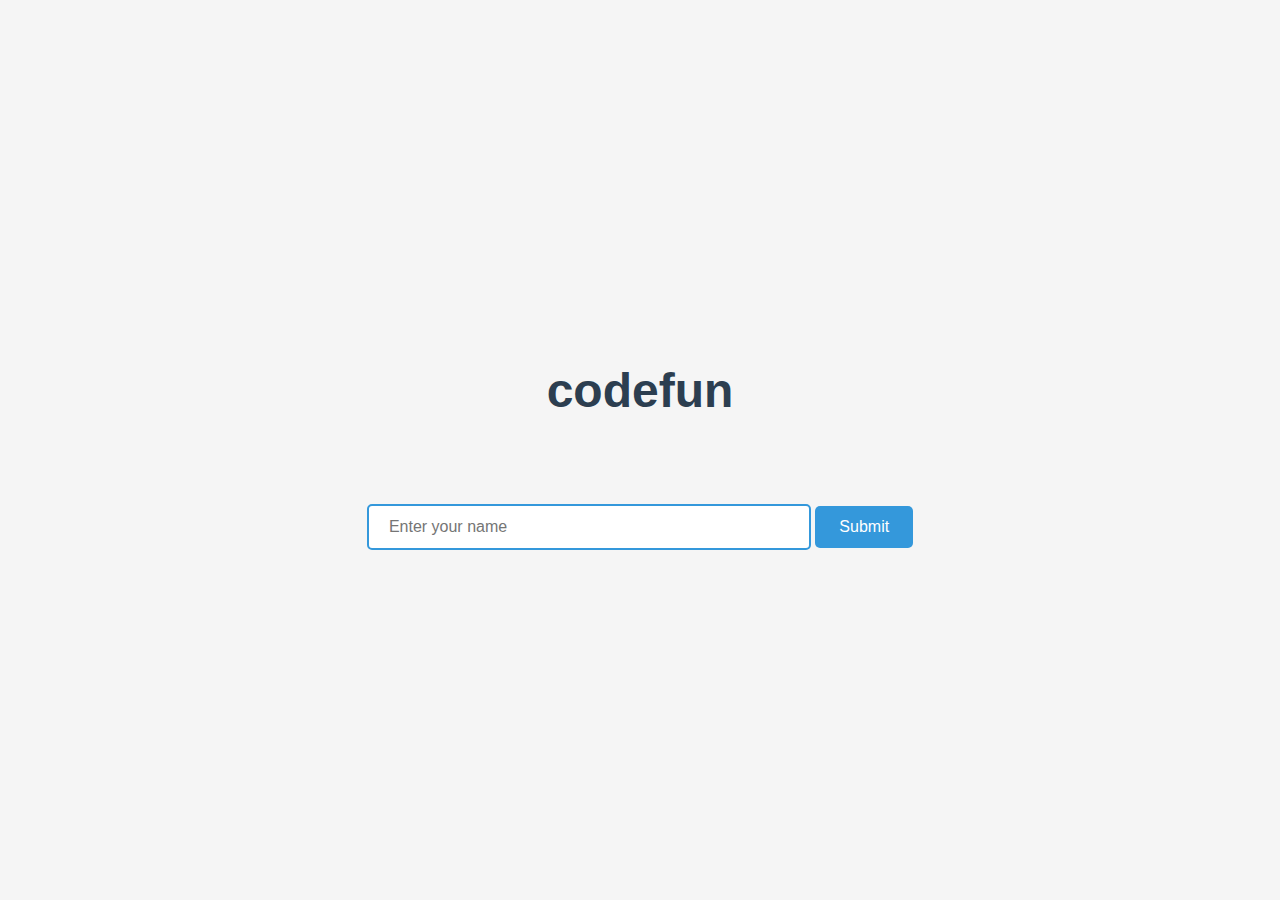
<file: test.html>
<!DOCTYPE html>
<html lang="en">
<head>
    <meta charset="UTF-8">
    <meta name="viewport" content="width=device-width, initial-scale=1.0">
    <title>Codefun</title>
    <style>
        body {
            font-family: 'Arial', sans-serif;
            display: flex;
            flex-direction: column;
            align-items: center;
            justify-content: center;
            min-height: 100vh;
            margin: 0;
            background-color: #f5f5f5;
            padding: 20px;
            box-sizing: border-box;
        }
        .container {
            text-align: center;
            max-width: 600px;
            width: 100%;
        }
        h1 {
            color: #2c3e50;
            font-size: 3rem;
            margin-bottom: 10px;
        }
        #nameDisplay {
            color: #3498db;
            font-size: 1.5rem;
            margin-top: 0;
            min-height: 2rem;
        }
        input {
            padding: 12px 20px;
            margin: 20px 0;
            width: 80%;
            max-width: 400px;
            border: 2px solid #3498db;
            border-radius: 5px;
            font-size: 1rem;
        }
        button {
            background-color: #3498db;
            color: white;
            border: none;
            padding: 12px 24px;
            border-radius: 5px;
            cursor: pointer;
            font-size: 1rem;
            transition: background-color 0.3s;
        }
        button:hover {
            background-color: #2980b9;
        }
        @media (max-width: 600px) {
            h1 {
                font-size: 2rem;
            }
            #nameDisplay {
                font-size: 1.2rem;
            }
            input, button {
                width: 90%;
            }
        }
    </style>
</head>
<body>
    <div class="container">
        <h1>codefun</h1>
        <p id="nameDisplay"></p>
        <input type="text" id="nameInput" placeholder="Enter your name">
        <button onclick="displayName()">Submit</button>
    </div>

    <script>
        function displayName() {
            const name = document.getElementById('nameInput').value;
            if (name.trim() !== '') {
                document.getElementById('nameDisplay').textContent = name;
            } else {
                document.getElementById('nameDisplay').textContent = '';
            }
        }
        
        // Also respond to Enter key
        document.getElementById('nameInput').addEventListener('keyup', function(event) {
            if (event.key === 'Enter') {
                displayName();
            }
        });
    </script>
</body>
</html>
</file>
